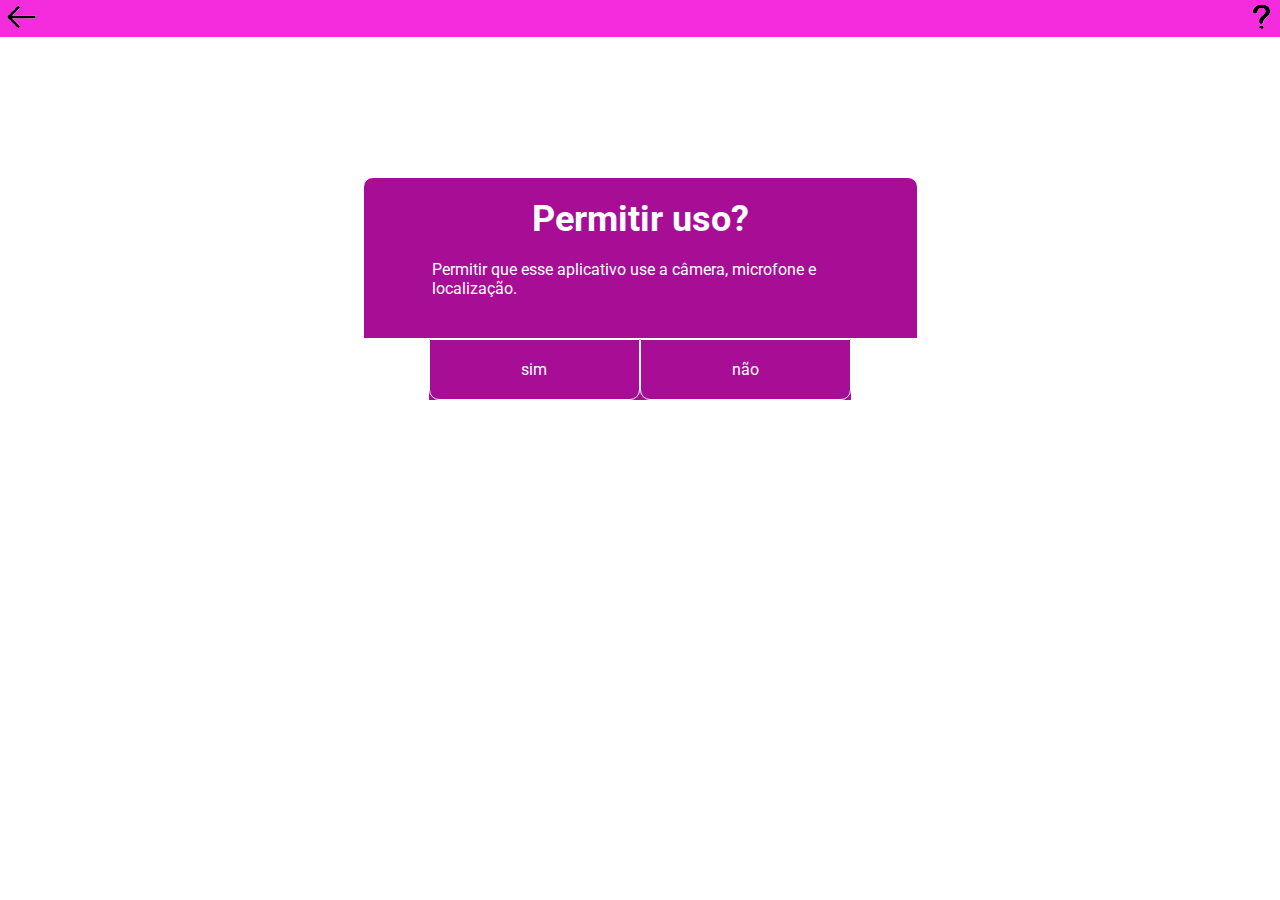
<file: CactaWIP-main/index.html>
<!DOCTYPE html>
<html lang="en">

<head>
  <meta charset="UTF-8">
  <meta name="viewport" content="width=device-width, initial-scale=1.0">
  <link rel="stylesheet" href="css/style2.css">
  <title>Document</title>
</head>

<body onload="Carregamento();">
  <div class="logo">
    <img src="assets/pnglogoemfundorosa.png" alt="Logotipo">
  </div>

  <div class="bloco1">
    <div class="topo">
      <div class="voltar">
        <button type="submit">
          <img src="/CactaWIP-main/assets/voltar.png" alt="Voltar" border="0">
        </button>
      </div>
      <div class="ajuda">
        <button type="button">
          <img src="/CactaWIP-main/assets/ajuda.png" alt="Ajuda" border="0">
        </button>
      </div>
    </div>
  </div>
  <main>
    <div class="container">

      <h1>Permitir uso?</h1>
      <p>Permitir que esse aplicativo use a
        câmera, microfone e localização.</p>

    </div>
    <div class="wrapper">
      <button  class="yes">sim</button>
      <button class="no">não</button>
    </div>
  </main>
  <script src="js/script.js"></script>
</body>

</html>
</file>
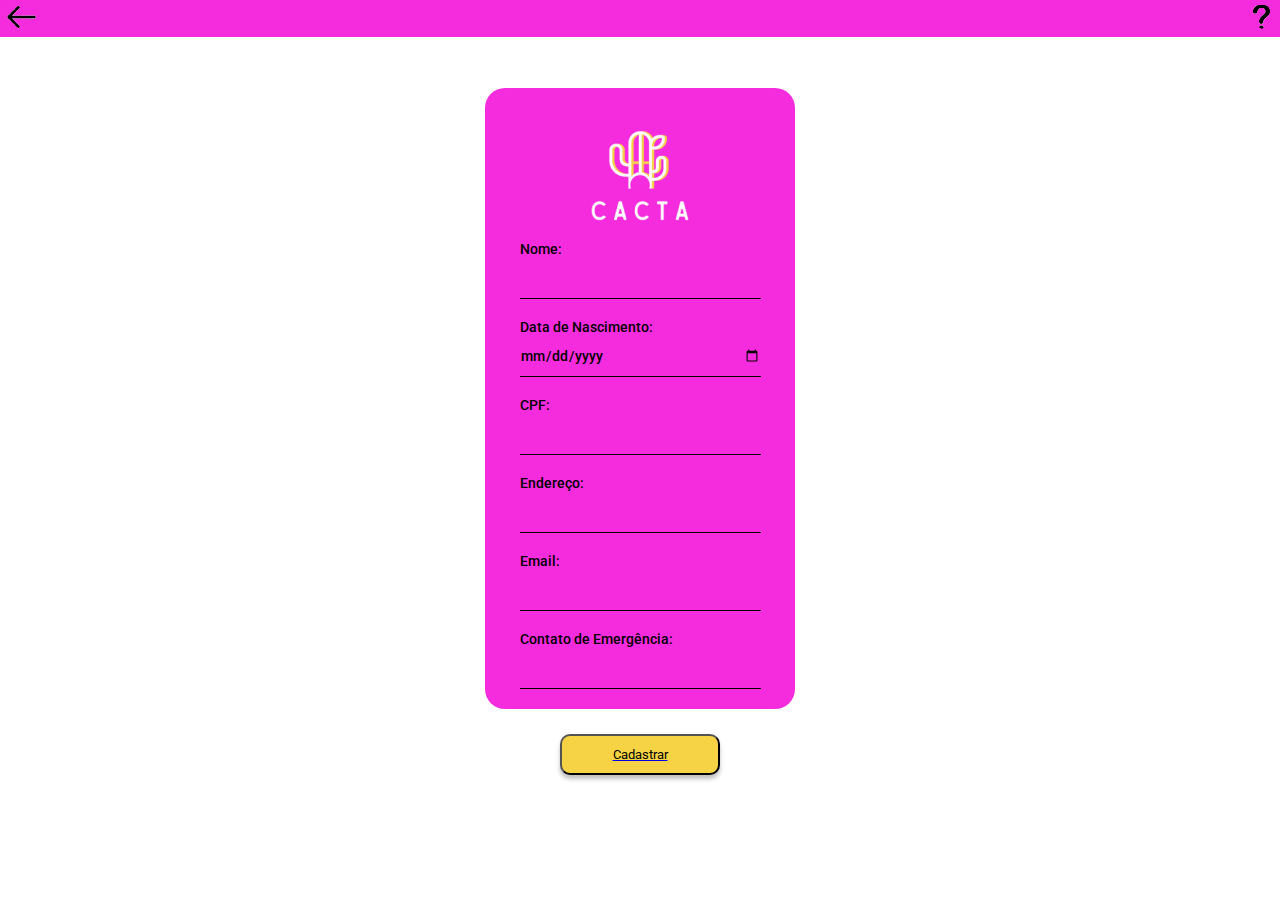
<file: CactaWIP-main/tela4cadastro.html>
<!DOCTYPE html>
<html>

<head>
  <meta charset="UTF-8">
  <meta http-equiv="X-UA-Compatible" content="IE=edge">
  <meta name="viewport" content="width=device-width, initial-scale=1.0">
  <link rel="stylesheet" type="text/css" href="css/style.css">
  <title>Tela 4 - Cadastro</title>
</head>

<body>
  <div class="bloco1">
    <div class="topo">
      <div class="voltar">
        <button type="submit">
          <img src="assets/voltar.png" alt="Voltar" border="0">
        </button>
      </div>
      <div class="ajuda">
        <button type="button">
          <img src="assets/ajuda.png" alt="Ajuda" border="0">
        </button>
      </div>
    </div>
  </div>
  <main class="form" style="padding-top: 23px;">
    <div class="formLogo">
      <img src="assets/logoParaFundoRosa.png">
    </div>
    <form id="registration-form">
      <label for="name">Nome:</label>
      <br>
      <input type="text" id="name" name="name" required>
      <br>
      <label for="birthdate">Data de Nascimento:</label>
      <br>
      <input type="date" id="birthdate" name="birthdate" required>
      <br>
      <label for="cpf">CPF:</label>
      <br>
      <input type="text" id="cpf" name="cpf" required>
      <br>
      <label for="address">Endereço:</label>
      <br>
      <input type="text" id="address" name="address" required>
      <br>
      <label for="email">Email:</label>
      <br>
      <input type="email" id="email" name="email" required>
      <br>
      <label for="emergency-contact">Contato de Emergência:</label>
      <br>
      <input type="text" id="emergency-contact" name="emergency-contact" required>
      <br>
    </form>
  </main>
  <div class="bloco4">
    <a href="/tela2/tela3.html"><button type="submit">Cadastrar</button></a>
  </div>

</body>

</html>
</file>
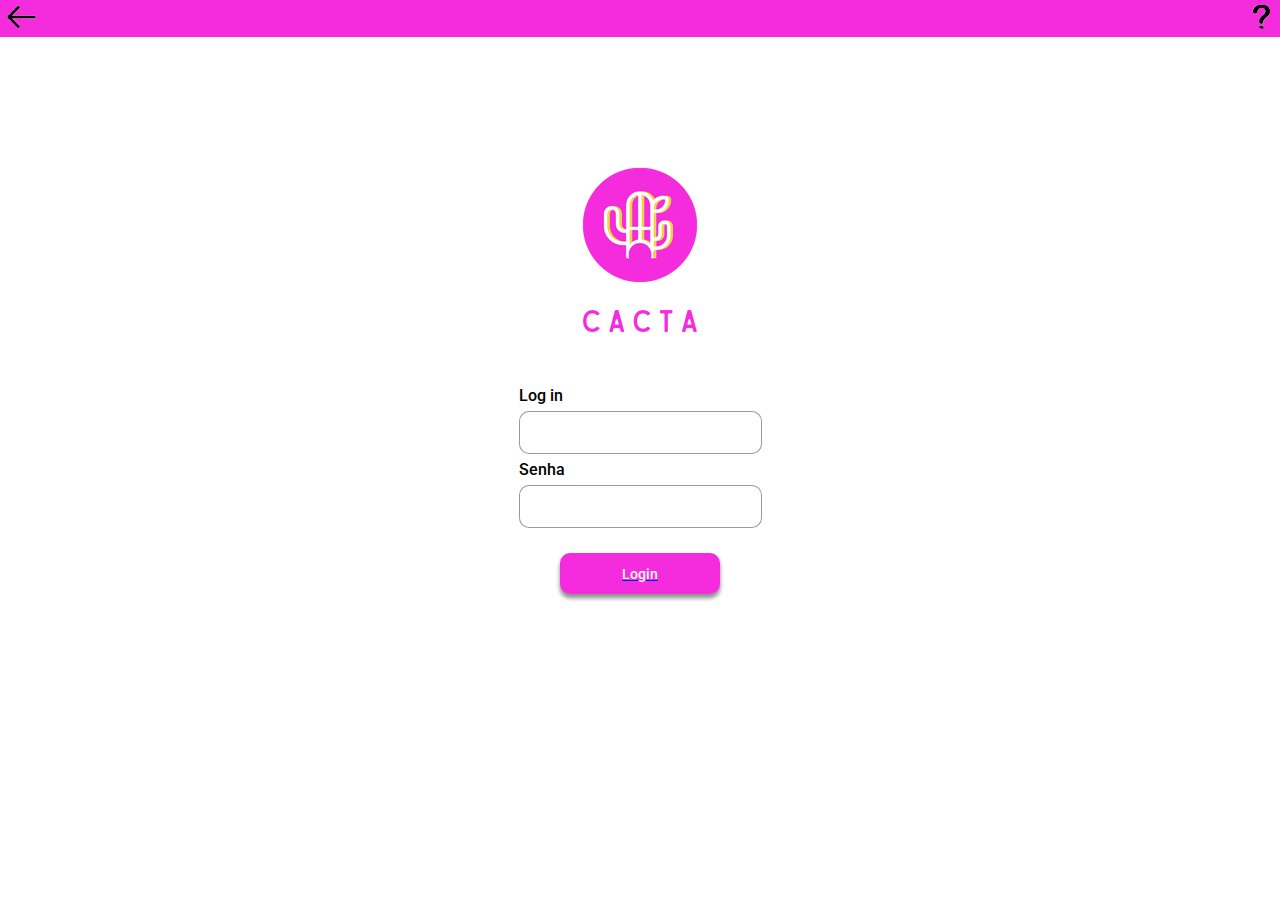
<file: CactaWIP-main/tela4poslogin.html>
<!DOCTYPE html>
<html lang="en">
<head>
  <meta charset="UTF-8">
  <meta http-equiv="X-UA-Compatible" content="IE=edge">
  <meta name="viewport" content="width=device-width, initial-scale=1.0">

  <link rel="stylesheet" type="text/css" href="css/style.css">
  <title>Tela 4 - Pós Login</title>
</head>
<body>
    <div class="bloco1">
    <div class="topo">
        <div class="voltar"> 
            <button type="submit">
                <img src="assets/voltar.png" alt="Voltar" border="0">
            </button>
        </div>
        <div class="ajuda">
             <button type="button">
                <img src="assets/ajuda.png" alt="Ajuda" border="0">
             </button>
            </div>
    </div>
</div>
<div class="bloco2">
    <div class="logo">
    <img src="assets/logoParaFundoBranco.png" >
    </div>
</div>
<div class="bloco3">
    <div class="blocoLogin">
        <div class="Login">    
            <p>Log in</p>
             <input type="login" id="login" />
        </div>
        <div class="Senha">    
            <p>Senha</p>
            <input type="senha" id="senha" />
       </div>
    </div>
</div>    
    <div class="bloco4">    
    <div class="loginButton">
        <a href="/tela2/tela4.html"><button type="button">Login</button></a>
        
    </div>
</div>
</body>
</html>
</file>
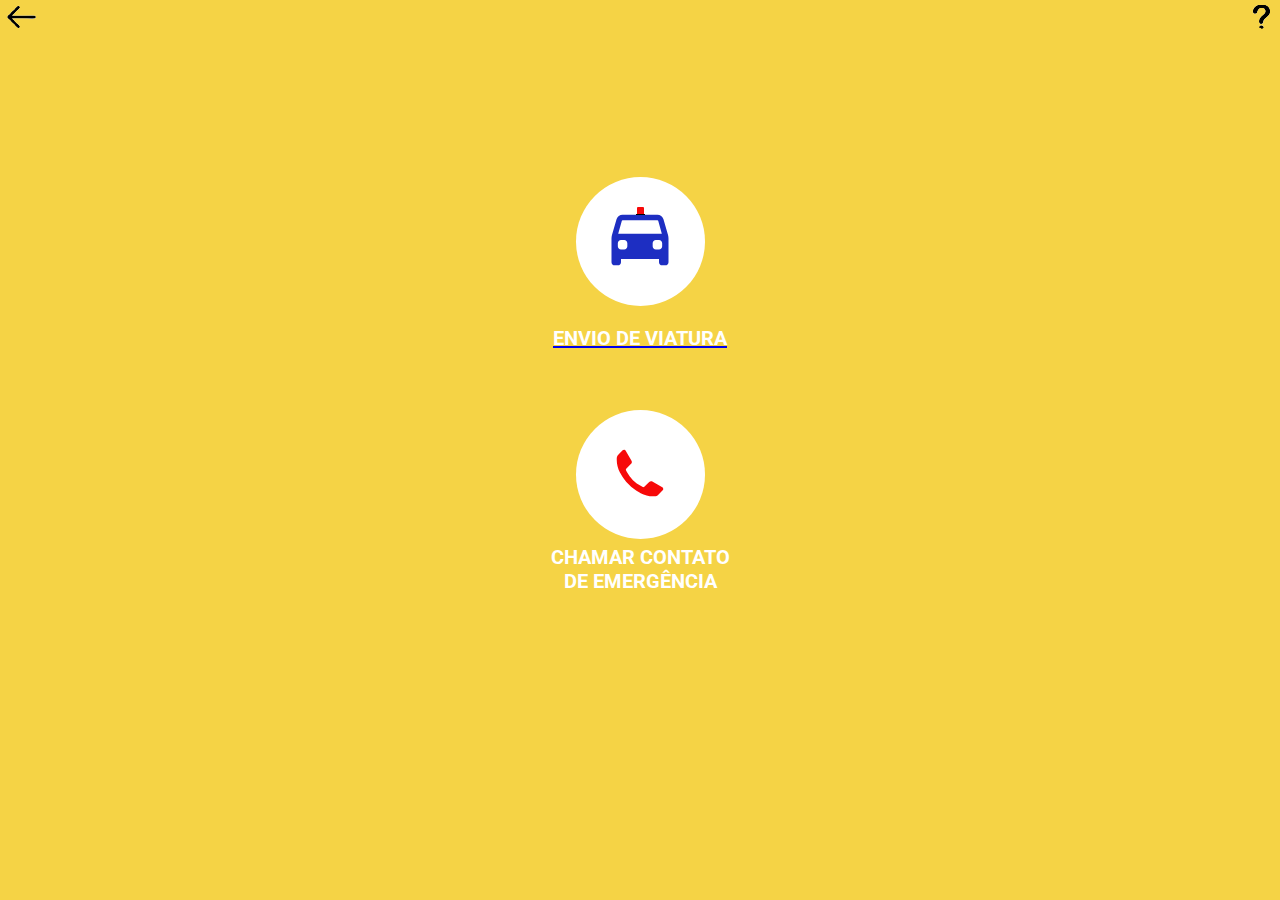
<file: CactaWIP-main/tela5emergencia.html>
<!DOCTYPE html>
<html>
<head>
  <meta charset="UTF-8">
  <meta http-equiv="X-UA-Compatible" content="IE=edge">
  <meta name="viewport" content="width=device-width, initial-scale=1.0">
  <link rel="stylesheet" type="text/css" href="css/style.css">
  <title>Tela 5 - Emergência</title>
</head>
<body style="background-color: rgba(245, 211, 69, 1);">
  <div class="bloco1">
    <div class="topoEmergencia">
        <div class="voltar"> 
            <button type="submit">
                <img src="assets/voltar.png" alt="Voltar" border="0">
            </button>
        </div>
        <div class="ajuda">
             <button type="button">
                <img src="assets/ajuda.png" alt="Ajuda" border="0">
             </button>
            </div>
    </div>
</div>
  <main class="emegenciaMain" style="padding-top: 140px;">
    <div class="botaoPolicia">
    <a href="/Tela6-main/loading/loading/tela6.html"><button id="policia"><svg width="76" height="76" viewBox="0 0 76 76" fill="none" xmlns="http://www.w3.org/2000/svg">
      <g clip-path="url(#clip0_6_183)">
        <path d="M66.5 36.6067C66.4999 35.4294 66.3401 34.2576 66.025 33.1234L61.465 17.29C60.7002 14.5627 58.2175 12.6748 55.385 12.6667H20.5517C17.7516 12.6988 15.3049 14.566 14.535 17.2584L9.97501 33.0917C9.65701 34.2362 9.49719 35.4188 9.50001 36.6067V60.1667C9.50001 61.9156 10.9178 63.3334 12.6667 63.3334H15.8333C17.5822 63.3334 19 61.9156 19 60.1667V57H57V60.1667C57 61.9156 58.4178 63.3334 60.1667 63.3334H63.3333C65.0822 63.3334 66.5 61.9156 66.5 60.1667V36.6067ZM19.855 18.7784C19.9535 18.4406 20.2632 18.2084 20.615 18.2084H55.4483C55.8002 18.2084 56.1098 18.4406 56.2083 18.7784L59.8183 31.6667H16.1817L19.855 18.7784ZM25.3333 44.3334C25.3333 46.0823 23.9156 47.5 22.1667 47.5H19C17.2511 47.5 15.8333 46.0823 15.8333 44.3334V41.1667C15.8333 39.4178 17.2511 38 19 38H22.1667C23.9156 38 25.3333 39.4178 25.3333 41.1667V44.3334ZM60.1667 44.3334C60.1667 46.0823 58.7489 47.5 57 47.5H53.8333C52.0844 47.5 50.6667 46.0823 50.6667 44.3334V41.1667C50.6667 39.4178 52.0844 38 53.8333 38H57C58.7489 38 60.1667 39.4178 60.1667 41.1667V44.3334Z" fill="#1D2EC2"/>
        <rect x="35" y="5" width="7" height="8" rx="1" fill="#F70909"/>
        <path d="M34 12.5H43" stroke="black"/>
      </g>
      <defs>
        <clipPath id="clip0_6_183">
          <rect width="76" height="76" fill="white"/>
        </clipPath>
      </defs>
    </svg></button>
    <p>ENVIO DE VIATURA</p></a>
    
  </div>
  <div class="botaoEmergencia">
  
    <button id="contatoEmergencia"><svg width="62" height="62" viewBox="0 0 62 62" fill="none" xmlns="http://www.w3.org/2000/svg">
      <g clip-path="url(#clip0_6_179)">
        <path d="M43.9167 54.25C39.6445 54.2463 35.439 53.1905 31.6717 51.1759L30.5092 50.53C22.4769 46.2115 15.8919 39.6264 11.5733 31.5942L10.9275 30.4317C8.86038 26.6429 7.76841 22.3993 7.75 18.0834V16.3525C7.74891 14.9755 8.29757 13.655 9.27417 12.6842L13.64 8.31836C14.064 7.89107 14.6625 7.68512 15.2596 7.76103C15.8568 7.83694 16.3847 8.18608 16.6883 8.70586L22.5008 18.6775C23.0886 19.6925 22.9189 20.9761 22.0875 21.8034L17.205 26.6859C16.7995 27.0869 16.705 27.7064 16.9725 28.21L17.8767 29.915C21.124 35.9302 26.0639 40.8611 32.085 44.0975L33.79 45.0275C34.2937 45.295 34.9131 45.2005 35.3142 44.795L40.1967 39.9125C41.024 39.0811 42.3075 38.9114 43.3225 39.4992L53.2942 45.3117C53.8139 45.6153 54.1631 46.1432 54.239 46.7404C54.3149 47.3375 54.109 47.936 53.6817 48.36L49.3158 52.7259C48.345 53.7025 47.0245 54.2511 45.6475 54.25H43.9167Z" fill="#F70909"/>
      </g>
      <defs>
        <clipPath id="clip0_6_179">
          <rect width="62" height="62" fill="white"/>
        </clipPath>
      </defs>
    </svg></button>
    <p>CHAMAR CONTATO DE EMERGÊNCIA</p>
  </div>
  </main>
</div>
</body>
</html>
</file>
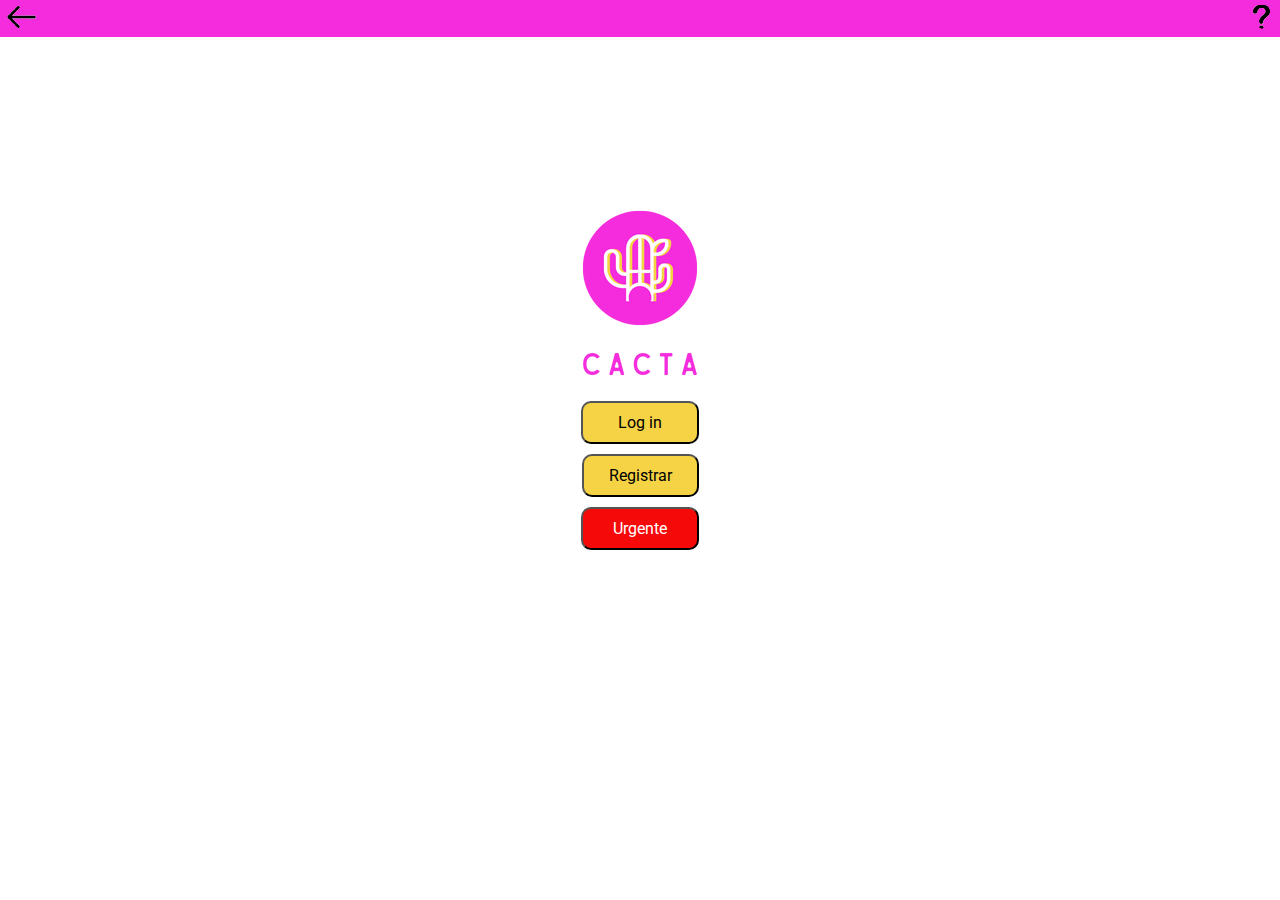
<file: tela2/tela3.html>
<!DOCTYPE html>
<html lang="en">

<head>
    <meta charset="UTF-8">
    <meta name="viewport" content="width=device-width, initial-scale=1.0">
    <link rel="stylesheet" href="css/style.css">
    <title>Document</title>
</head>

<body>
    <div class="bloco1">
        <div class="topo">
            <div class="voltar">
                <button type="submit">
                    <img src="/CactaWIP-main/assets/voltar.png" alt="Voltar" border="0">
                </button>
            </div>
            <div class="ajuda">
                <button type="button">
                    <img src="/CactaWIP-main/assets/ajuda.png" alt="Ajuda" border="0">
                </button>
            </div>
        </div>
    </div>
    <main>
        <div>
            <img src="/CactaWIP-main/assets/logoParaFundoBranco.png" alt="">
        </div>
        <div class="content">
            <a href="/CactaWIP-main/tela4poslogin.html"><button class="login">Log in</button></a>
            <a href="/CactaWIP-main/tela4cadastro.html"><button class="register">Registrar</button></a>
            <button class="urgence">Urgente</button>
        </div>
    </main>
</body>

</html>
</file>
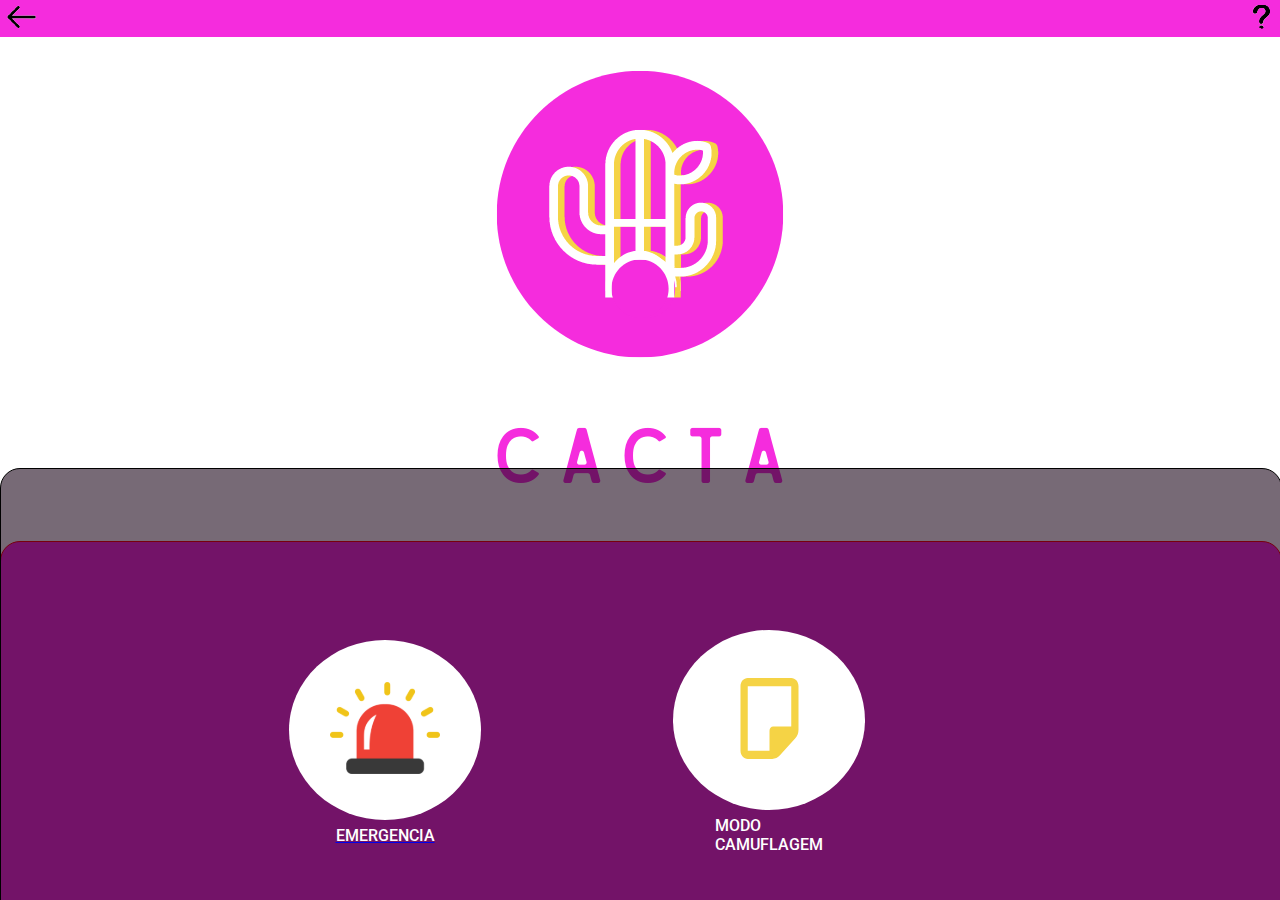
<file: tela2/tela4.html>
<!DOCTYPE html>
<html lang="en">

<head>
    <meta charset="UTF-8">
    <meta name="viewport" content="width=device-width, initial-scale=1.0">
    <title>Document</title>
    <link rel="stylesheet" href="/CactaWIP-main/css/style.css">
</head>

<body>
    <div class="bloco1">
        <div class="topo">
            <div class="voltar">
                <button type="submit">
                    <img src="/CactaWIP-main/assets/voltar.png" alt="Voltar" border="0">
                </button>
            </div>
            <div class="ajuda">
                <button type="button">
                    <img src="/CactaWIP-main/assets/ajuda.png" alt="Ajuda" border="0">
                </button>
            </div>
        </div>
    </div>

    <main>
        <img src="/CactaWIP-main/assets/pnglogorosafundobranco.png" alt="">
        <div class="back-pink">
            <div class="front-pink">
                <div class="btn-func">
                    <div class="btn-warpper">
                        <a href="/CactaWIP-main/tela5emergencia.html"><button class="btn-emergency"><svg width="110" height="92" viewBox="0 0 110 92" fill="none" xmlns="http://www.w3.org/2000/svg" xmlns:xlink="http://www.w3.org/1999/xlink">
                            <rect width="110" height="92" fill="url(#pattern0)"/>
                            <defs>
                            <pattern id="pattern0" patternContentUnits="objectBoundingBox" width="1" height="1">
                            <use xlink:href="#image0_4_163" transform="matrix(0.00195312 0 0 0.00233526 0 -0.000912874)"/>
                            </pattern>
                            <image id="image0_4_163" width="512" height="429" xlink:href="[data-uri]"/>
                            </defs>
                            </svg>
                            </button>
                        <p class="para">EMERGENCIA</p></a>
                        
                        
                    </div>
                    <div class="btn-warpper">

                        <button class="btn-sneack"><svg width="87" height="97" viewBox="0 0 87 97" fill="none" xmlns="http://www.w3.org/2000/svg">
                            <g clip-path="url(#clip0_6_168)">
                            <path d="M65.25 8.08331H21.75C17.7459 8.08331 14.5 11.7023 14.5 16.1666V80.8333C14.5 85.2976 17.7459 88.9167 21.75 88.9167H46.255C49.1383 88.9138 51.9025 87.6345 53.94 85.36L69.31 68.2233C71.35 65.9516 72.4975 62.8697 72.5 59.655V16.1666C72.5 11.7023 69.2541 8.08331 65.25 8.08331ZM21.75 16.1666H65.25V56.5833H47.125C45.123 56.5833 43.5 58.3928 43.5 60.625V80.8333H21.75V16.1666Z" fill="#F5D345"/>
                            </g>
                            <defs>
                            <clipPath id="clip0_6_168">
                            <rect width="87" height="97" fill="white"/>
                            </clipPath>
                            </defs>
                            </svg>
                            </button>
                        <P class="para">MODO CAMUFLAGEM</P>
                    </div>
                </div>
            </div>
        </div>
    </main>
</body>

</html>
</file>
<file: CactaWIP-main/css/style2.css>
@import url('https://fonts.googleapis.com/css?family=Roboto:300,300i,400,400i,500,500i,700,700i,900,900i');
*{
  margin: 0;
  padding: 0;
  font-family: 'Roboto', sans-serif;
  max-width: 100%;

}


.logo {
  
  background-color: #F52CDD;
  position: fixed;
  width: 100%;
  height: 100%;
  transition: 0.5s;
  display: flex;
  align-items: center;
  justify-content: center;

  animation: efeito 0.2s infinite;
}

@keyframes efeito {
  0%{
    box-shadow: 0 0 0 0 #F52CDD;
  }
  100%{
    box-shadow: 0 0 0 15px white;
  }
}
/*.logo {
  
  height: 100vh;
  background-color: #F52CDD;
  height: 100%;
  max-width: 100%;
  position:fixed;
  top: 0;
  left: 0;
}*/

.logo img {
  width: 500px;
  height: 500px;
}


.topo {
  display: flex;
  align-items: center;
  justify-content: space-between;
  background-color: #F52CDD;

}

.topoEmergencia {
  display: flex;
  align-items: center;
  justify-content: space-between;
  background-color: rgba(245, 211, 69, 1);
  

}

.logo {
  display: flex;
  align-items: center;
  justify-content: center;
  padding-top: 117px;
  padding-bottom: 26px;
}

.voltar button {
  background: none;
  border: none;
  padding-top: 3px;
  padding-bottom: 3px;
  padding-left: 7px;
  
}

.ajuda button {
  background: none;
  border: none;
  padding-top: 3px;
  padding-bottom: 3px;
  padding-right: 7px;
}

.bloco1 {
  width: 100%;
}


.bloco4 {
  padding-top: 25px;
  display: flex;
  justify-content: space-between;
}

.bloco4 button {
  width: 160px;
  height: 41px;
  flex-shrink: 0;
  border-radius: 10px;
  background: #F5D345;
  box-shadow: 0px 4px 4px 0px rgba(0, 0, 0, 0.25);
}

.container{
  border: 1px solid rgb(255, 255, 255);
  display: flex;
  background-color: #A80D96;
  justify-content: center;
  flex-direction: column;
  align-items: center;
  border-radius: 10px 10px 0px 0px;
  padding: 20px;
  color: white;
}
h1{
  font-size: 36px;
}
p{
  padding: 20px;
  width: 81%;
  font-size: 16px;
}

.wrapper{
  display: flex;
  justify-content: space-between;
  background-color: #A80D96 ;
  color: white;
  width: 33%;
}
.yes {
  width: 50%;
  border: solid rgb(255, 255, 255) 1px;
  background-color: #A80D96 ;
  padding: 20px;
  font-size: 16px;
  border-radius: 0px 0px 10px 10px;
  cursor: pointer;
  color: white;
}
.no {
  width: 50%;
  border: solid rgb(255, 255, 255) 1px;
  background-color: #A80D96 ;
  padding: 20px;
  font-size: 16px;
  border-radius: 0px 0px 10px 10px;
  cursor: pointer;
  color: white;
}
main{
  padding-top: 140px;
  background-color: white;
  display: flex;
  align-items: center;
  justify-content: center;
  flex-direction: column;
  width: 100%;
}
</file>
<file: CactaWIP-main/css/style.css>
@import url('https://fonts.googleapis.com/css?family=Roboto:300,300i,400,400i,500,500i,700,700i,900,900i');

* {
    margin: 0;
    padding: 0;
    font-family: 'Roboto', sans-serif;


}

body {

    background-color: white;
    display: flex;
    align-items: center;
    justify-content: center;
    flex-direction: column;
    width: 100%;
}

.topo {
    display: flex;
    align-items: center;
    justify-content: space-between;
    background-color: #F52CDD;

}

.topoEmergencia {
    display: flex;
    align-items: center;
    justify-content: space-between;
    background-color: rgba(245, 211, 69, 1);
    ;

}

.logo {
    display: flex;
    align-items: center;
    justify-content: center;
    padding-top: 117px;
    padding-bottom: 26px;



}

.blocoLogin {


    display: flex;
    align-items: center;
    justify-content: center;
    flex-direction: column;
    font-weight: 500;

}

p {
    color: #000;
    font-family: Roboto;
    font-size: 16px;
    font-style: normal;
    font-weight: 500;
    line-height: normal;
    padding-top: 6px;
    padding-bottom: 6px;
}

.loginButton {
    display: flex;
    align-items: center;
    justify-content: center;

    width: 160px;
    height: 41px;
    flex-shrink: 0;
    border-radius: 10px;
    background: #F52CDD;
    box-shadow: 0px 4px 4px 0px rgba(0, 0, 0, 0.25);
}

input {
    width: 241px;
    height: 41px;
    flex-shrink: 0;
    border-radius: 10px;
    border: 1px solid rgba(0, 0, 0, 0.40);
    color: #000;
    font-family: Roboto;
    font-size: 14px;
    font-style: normal;
    font-weight: 500;
    line-height: normal;
}

.voltar button {
    background: none;
    border: none;
    padding-top: 3px;
    padding-bottom: 3px;
    padding-left: 7px;
}

.ajuda button {
    background: none;
    border: none;
    padding-top: 3px;
    padding-bottom: 3px;
    padding-right: 7px;
}

.bloco1 {
    width: 100%;
}


.bloco4 {
    padding-top: 25px;
    display: flex;
    justify-content: space-between;
}

.bloco4 button {
    width: 160px;
    height: 41px;
    flex-shrink: 0;
    border-radius: 10px;
    background: #F5D345;
    box-shadow: 0px 4px 4px 0px rgba(0, 0, 0, 0.25);
}

.loginButton button {
    background: none;
    border: none;
    padding: 0;
    color: #FFF;
    font-family: Roboto;
    font-size: 14px;
    font-style: normal;
    font-weight: 500;
    line-height: normal;
}


.form {
    display: flex;
    flex-direction: column;
    align-items: center;
    border-radius: 20px;
    background: #F52CDD;
    font-family: Roboto;
    font-size: 14px;
    font-style: normal;
    font-weight: 500;
    line-height: normal;
    margin-top: 51px;
}

.form input {
    background-color: transparent;
    border: none;
    border-bottom: 1px solid black;
    outline: none;
    border-radius: 0px;
    margin-bottom: 20px;
}

.formLogo {
    padding-left: 96px;
    padding-right: 96px;
    padding-top: 9px;
}

.emergencia {
    display: flex;
    flex-direction: column;
    justify-content: space-evenly;
    align-items: center;
}

.botaoPolicia {
    display: flex;
    justify-content: center;
    align-items: center;
    flex-direction: column;

    flex-shrink: 0;
    fill: #FFF;

}

.botaoPolicia button {
    background: none;
    border: none;
    background-color: #FFF;
    border-radius: 100%;
    width: 129px;
    height: 129px;

}

.botaoPolicia p {
    padding-top: 20px;
    color: #FFF;
    font-family: Roboto;
    font-size: 20px;
    font-style: normal;
    font-weight: 700;
    line-height: normal;
    padding-bottom: 60px;
}

.botaoEmergencia {
    display: flex;
    justify-content: center;
    align-items: center;
    flex-direction: column;


    fill: #FFF;
}

.botaoEmergencia button {
    background: none;
    border: none;
    background-color: #FFF;
    border-radius: 100%;
    width: 129px;
    height: 129px;

}

.botaoEmergencia p {
    color: #FFF;
    font-family: Roboto;
    font-size: 20px;
    font-style: normal;
    font-weight: 700;
    line-height: normal;
    width: 180px;
    height: 46px;
    text-align: center;

}

.back-pink{
    background: #F52CDD;
    border: 1px solid red;
    width: 30%;
    /* display: flex; */
    padding: 35%;
    position: fixed;
    left: 0;
    border-radius: 20px;
}
.back-pink .front-pink{
    background: #18011696;
    border: 1px solid rgb(0, 0, 0);
    width: 40%;
    padding: 30%;
    position: fixed;
    left: 0;
    top: 52%;
    border-radius: 20px;
}

.btn-func{
    display: flex;
    justify-content: space-between;
    flex-direction: row;
    flex-wrap: nowrap;
    align-items: center;
    position: fixed;
    top: 70%;
}
a{
    
    display: flex;
    justify-content: space-between;
    flex-direction: column;
    flex-wrap: nowrap;
    align-items: center;
}
   
a .btn-emergency{
    background: none;
    border: none;
    background-color: #FFF;
    border-radius: 100%;
    width: 15vw;
    height: 20vh;
    cursor: pointer;
    
}
.btn-sneack{
    background: none;
    border: none;
    background-color: #FFF;
    border-radius: 100%;
    width: 15vw;
    height: 20vh;
}
.btn-warpper{
    display: flex;
    align-items: center;
    flex-direction: column;
    width: 0%;
}

.para{
    color: white;
    font-family: 'Roboto', sans-serif;
    font-size: 16px;
    font-style: normal;
    font-weight: 500;
    line-height: normal;
    padding-top: 6px;
    padding-bottom: 6px;
}
</file>
<file: tela2/css/style.css>
@import url('https://fonts.googleapis.com/css?family=Roboto:300,300i,400,400i,500,500i,700,700i,900,900i');
* {
    margin: 0;
    padding: 0;
    font-family: 'Roboto', sans-serif;
    max-width: 100%;

}

body {

    background-color: white;
    display: flex;
    align-items: center;
    justify-content: center;
    flex-direction: column;
    width: 100%;
}

.topo {
    display: flex;
    align-items: center;
    justify-content: space-between;
    background-color: #F52CDD;

}

.topoEmergencia {
    display: flex;
    align-items: center;
    justify-content: space-between;
    background-color: rgba(245, 211, 69, 1);
    ;

}

.logo {
    display: flex;
    align-items: center;
    justify-content: center;
    padding-top: 117px;
    padding-bottom: 26px;



}

.voltar button {
    background: none;
    border: none;
    padding-top: 3px;
    padding-bottom: 3px;
    padding-left: 7px;
    
}

.ajuda button {
    background: none;
    border: none;
    padding-top: 3px;
    padding-bottom: 3px;
    padding-right: 7px;
}

.bloco1 {
    width: 100%;
}


.bloco4 {
    padding-top: 25px;
    display: flex;
    justify-content: space-between;
}

.bloco4 button {
    width: 160px;
    height: 41px;
    flex-shrink: 0;
    border-radius: 10px;
    background: #F5D345;
    box-shadow: 0px 4px 4px 0px rgba(0, 0, 0, 0.25);
}

.content{
    display: flex;
    justify-content: space-around;
    color: white;
    flex-direction: column;
    align-items: center;

    
}
.login {
    background-color: #F5D345;
    padding: 10px 35px;
    font-size: 16px;
    cursor: pointer;
    border-radius: 10px;
    
}
.register {
    background-color: #F5D345;
    padding: 10px 25px;
    font-size: 16px;
    cursor: pointer;
    border-radius: 10px;
    margin: 10px;
}

.urgence {
    background-color: #F60909;
    padding: 10px 30px;
    font-size: 16px;
    cursor: pointer;
    border-radius: 10px;
    color: white;
}
main{
    margin-top: 160px;
    
}
</file>
